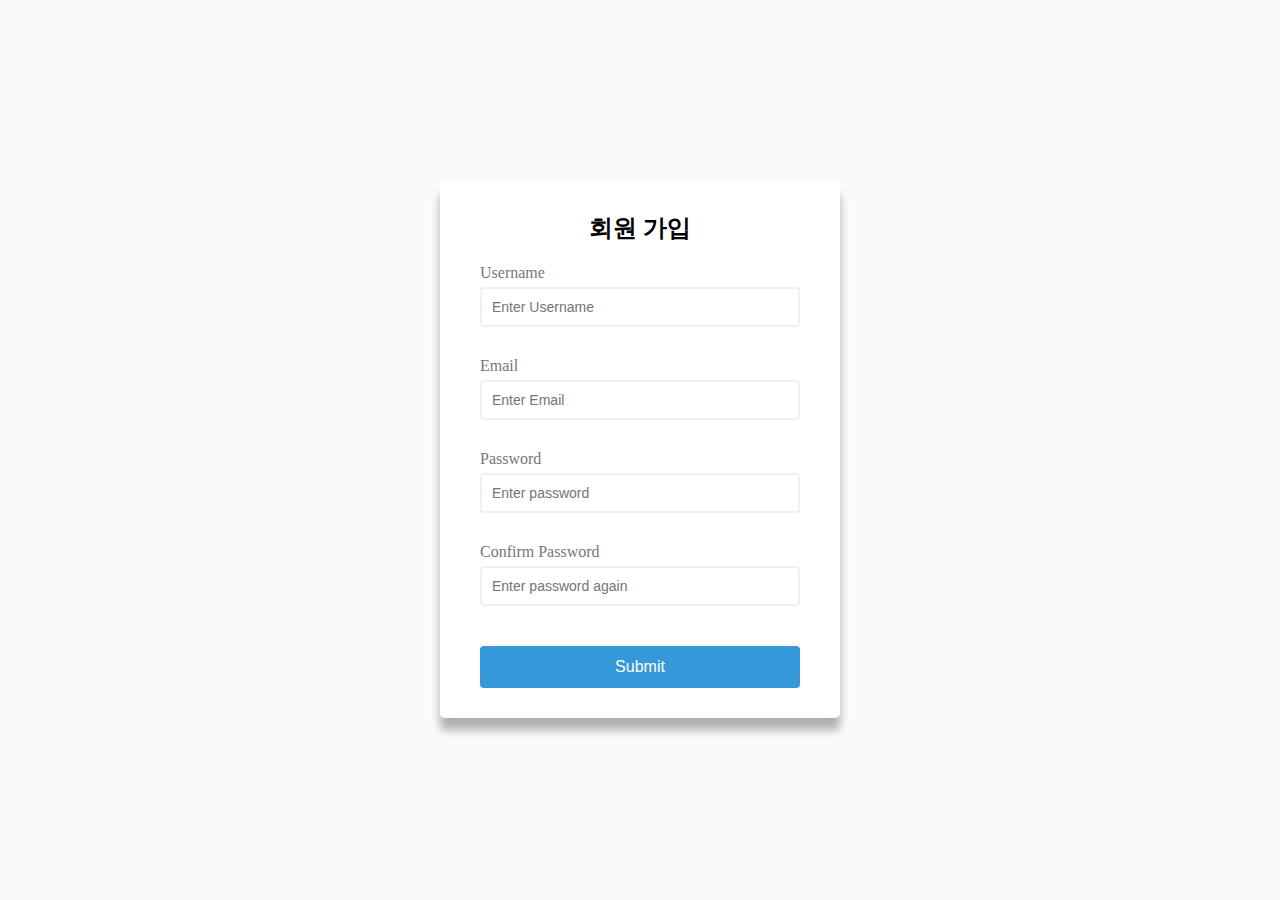
<file: Form-Validator/index.html>
<!DOCTYPE html>
<html lang="en">

<head>
    <meta charset="UTF-8">
    <meta http-equiv="X-UA-Compatible" content="IE=edge">
    <meta name="viewport" content="width=device-width, initial-scale=1.0">
    <link rel="stylesheet" href="style.css">
    <title>Form Validator</title>
</head>

<body>
    <div class="container">
        <form action="" id="form" class="form">
            <h2>회원 가입</h2>
            <div class="form-control">
                <label for="username">Username</label>
                <input type="text" id="username" placeholder="Enter Username">
                <small>Error message</small>
            </div>
            <div class="form-control">
                <label for="Email">Email</label>
                <input type="text" id="email" placeholder="Enter Email">
                <small>Error message</small>
            </div>
            <div class="form-control">
                <label for="password">Password</label>
                <input type="password" id="password" placeholder="Enter password">
                <small>Error message</small>
            </div>
            <div class="form-control">
                <label for="password2">Confirm Password</label>
                <input type="password" id="password2" placeholder="Enter password again">
                <small>Error message</small>
            </div>
            <button>Submit</button>
        </form>
    </div>
    <script src="script.js"></script>
</body>

</html>
</file>
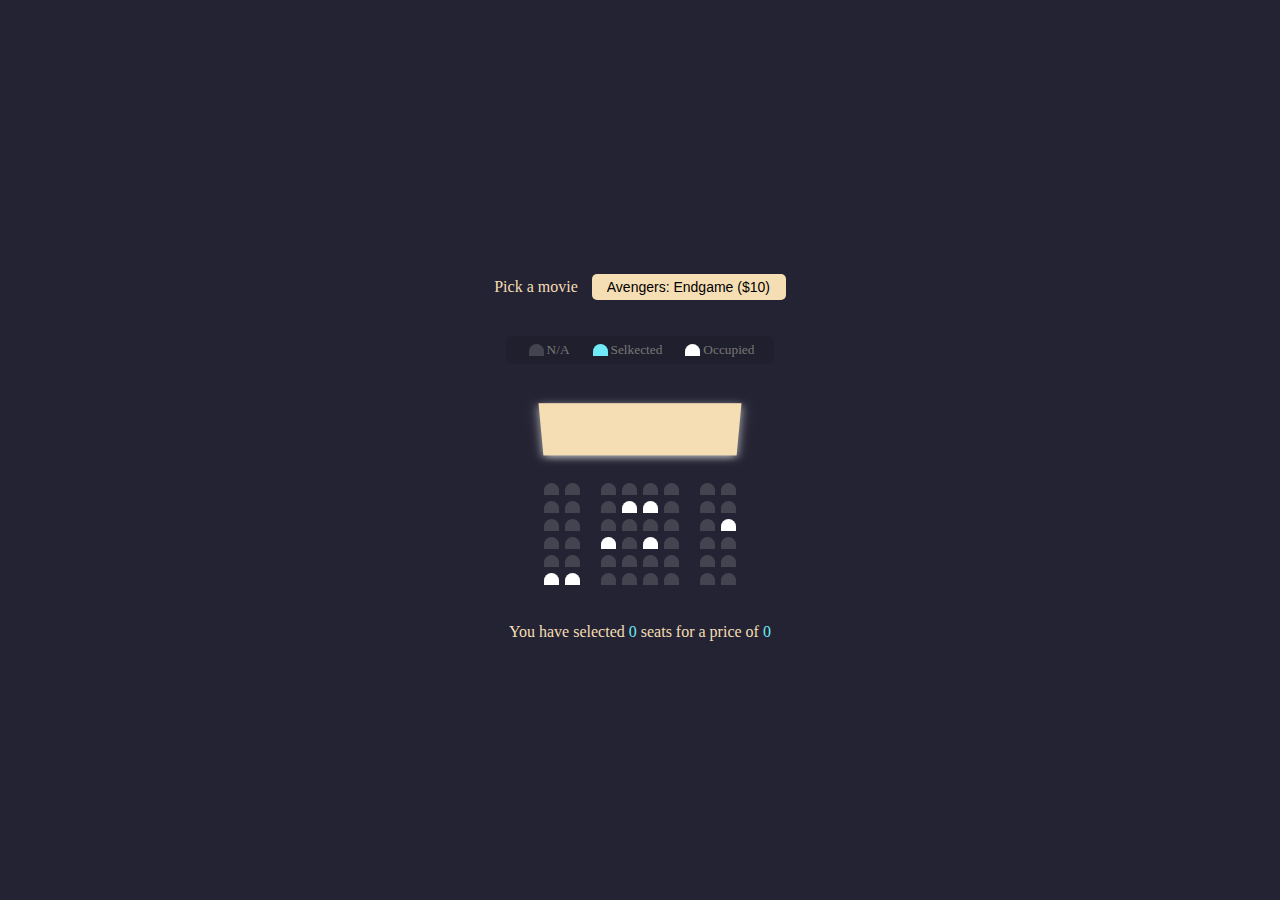
<file: MovieSeatBooking/index.html>
<!DOCTYPE html>
<html lang="en">
<head>
    <meta charset="UTF-8">
    <meta http-equiv="X-UA-Compatible" content="IE=edge">
    <meta name="viewport" content="width=device-width, initial-scale=1.0">
    <link rel="stylesheet" href="styles.css">
    <title>Movie Sest Booking</title>
</head>
<body>
    <div class="movie-container">
        <label for="">Pick a movie</label>
        <select id="movie">
            <option value="10">Avengers: Endgame  ($10)</option>
            <option value="12">Joker  ($ 12)</option>
            <option value="8">Hello  ($8)</option>
            <option value="9">Toy Story ($9)</option>
        </select>
    </div>
    <ul class="showcase">
        <li>
            <div class="seat"></div>
             <small>N/A</small>
        </li>   
        <li>
            <div class="seat selected"></div>
             <small>Selkected</small>
        </li>
        <li>
            <div class="seat occupied"></div>
             <small>Occupied</small>
        </li>
    </ul>
    <div class="container">
        <div class="screen"></div>
        <div class="row">
            <div class="seat"></div>
            <div class="seat"></div>
            <div class="seat"></div>
            <div class="seat"></div>
            <div class="seat"></div>
            <div class="seat"></div>
            <div class="seat"></div>
            <div class="seat"></div>
        </div>
        <div class="row">
            <div class="seat"></div>
            <div class="seat"></div>
            <div class="seat"></div>
            <div class="seat occupied"></div>
            <div class="seat occupied"></div>
            <div class="seat"></div>
            <div class="seat"></div>
            <div class="seat"></div>
        </div>
        <div class="row">
            <div class="seat"></div>
            <div class="seat"></div>
            <div class="seat"></div>
            <div class="seat"></div>
            <div class="seat"></div>
            <div class="seat"></div>
            <div class="seat"></div>
            <div class="seat occupied"></div>
        </div>
        <div class="row">
            <div class="seat"></div>
            <div class="seat"></div>
            <div class="seat occupied"></div>
            <div class="seat"></div>
            <div class="seat occupied"></div>
            <div class="seat"></div>
            <div class="seat"></div>
            <div class="seat"></div>
        </div>
        <div class="row">
            <div class="seat"></div>
            <div class="seat"></div>
            <div class="seat"></div>
            <div class="seat"></div>
            <div class="seat"></div>
            <div class="seat"></div>
            <div class="seat"></div>
            <div class="seat"></div>
        </div>
        <div class="row">
            <div class="seat occupied"></div>
            <div class="seat occupied"></div>
            <div class="seat"></div>
            <div class="seat"></div>
            <div class="seat"></div>
            <div class="seat"></div>
            <div class="seat"></div>
            <div class="seat"></div>
        </div>
    </div>
    <p class="text">You have selected 
        <span id="count">0</span> 
        seats for a price of
         <span id="total">0</span>
     </p>
</body>
</html>
</file>
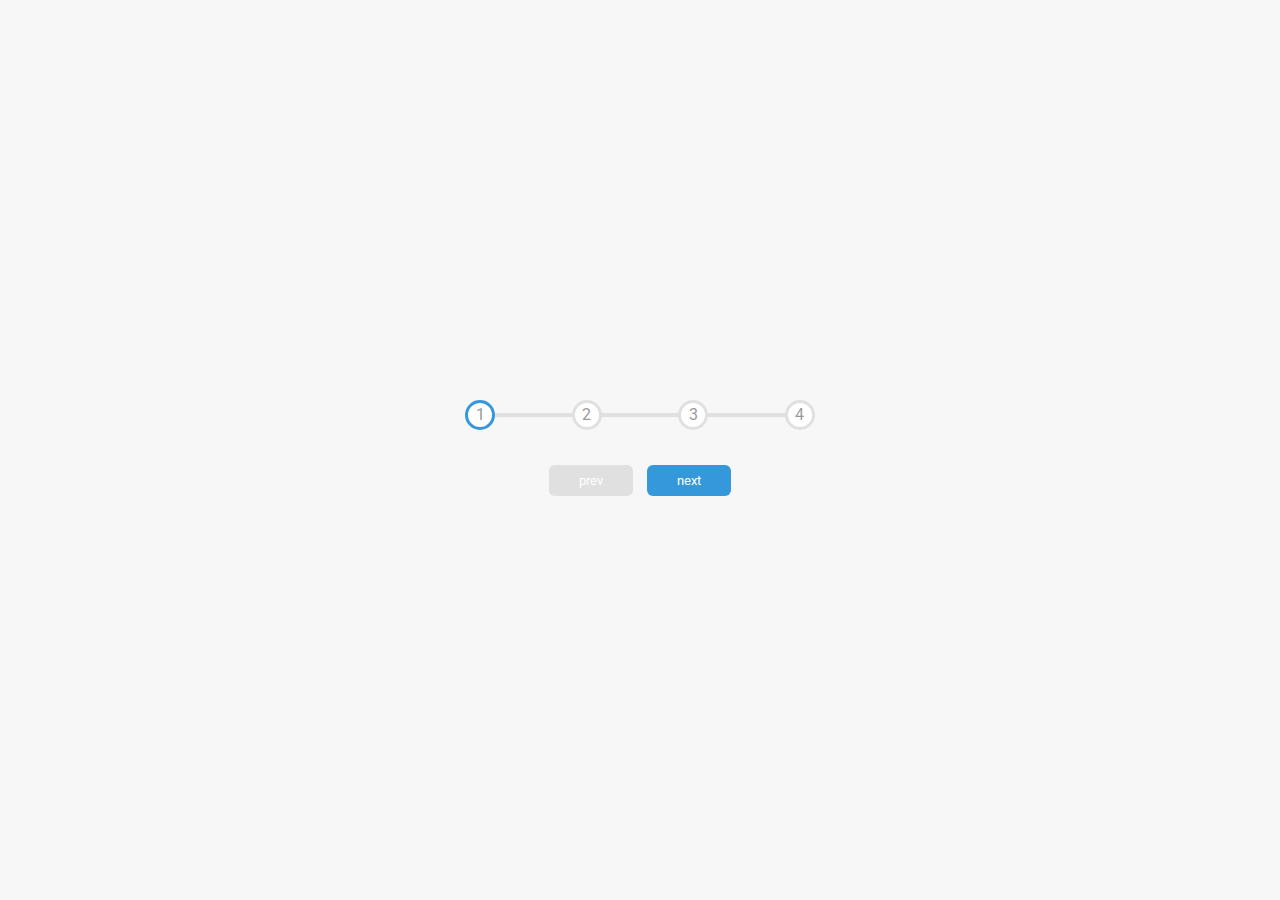
<file: ProgressSteps/index.html>
<!DOCTYPE html>
<html lang="en">
<head>
    <meta charset="UTF-8">
    <meta http-equiv="X-UA-Compatible" content="IE=edge">
    <meta name="viewport" content="width=device-width, initial-scale=1.0">
    <link rel="stylesheet" href="styles.css">
    <title>Progress Steps</title>
</head>
<body>
    <div class="container">
        <div class="progress-container">
            <div class="progress" id="progress"></div>
            <div class="circle active">1</div>
            <div class="circle">2</div>
            <div class="circle">3</div>
            <div class="circle">4</div>
        </div>

        <button class="btn" id="prev" disabled>prev</button>
        <button class="btn" id="next" >next</button>
    </div>
    <script src="./script.js"></script>
</body>
</html>
</file>
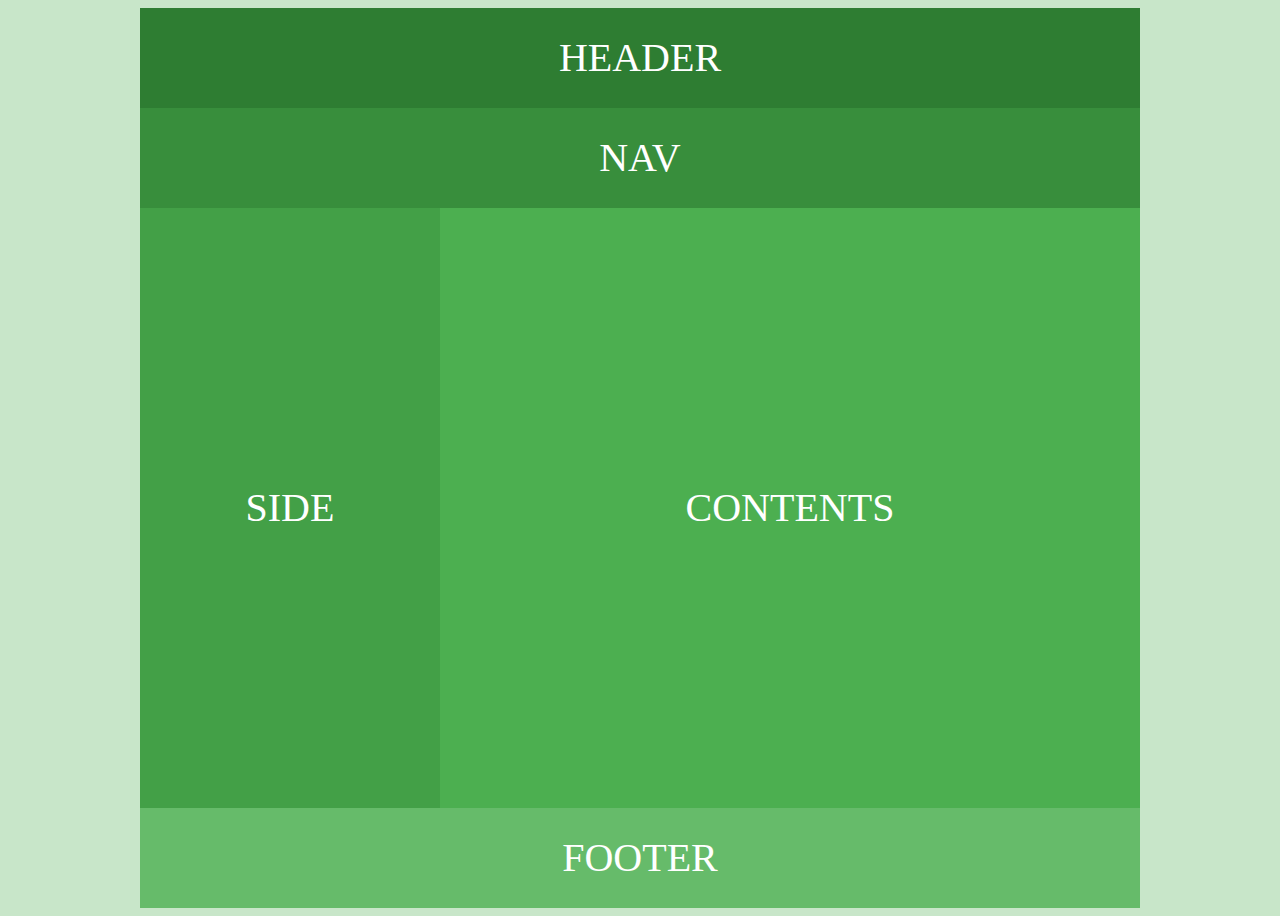
<file: Layout/layout01.html>
<!DOCTYPE html>
<html lang="ko">
<head>
    <meta charset="UTF-8">
    <title>layout01</title>
    <style>
        body {background: #c8e6c9;}
        #wrap {width: 1000px; height: 900px; margin: 0 auto; font-size: 40px; color: #fff; text-align: center; text-transform: uppercase; }
        #header {width: 1000px; height: 100px; line-height: 100px; background: #2e7d32;}
        #nav {width: 1000px; height: 100px; line-height: 100px; background: #388e3c;}
        #side {float: left; width: 300px; height: 600px; line-height: 600px; background: #43a047;}
        #contents {float: left; width: 700px; height: 600px; line-height: 600px; background: #4caf50;}
        #footer {float: left; width: 1000px; height: 100px; line-height: 100px; background: #66bb6a;}
    </style>
</head>
<body>
    <div id="wrap">
        <div id="header">header</div>
        <div id="nav">nav</div>
        <div id="side">side</div>
        <div id="contents">contents</div>
        <div id="footer">footer</div>
    </div>
</body>
</html>
</file>
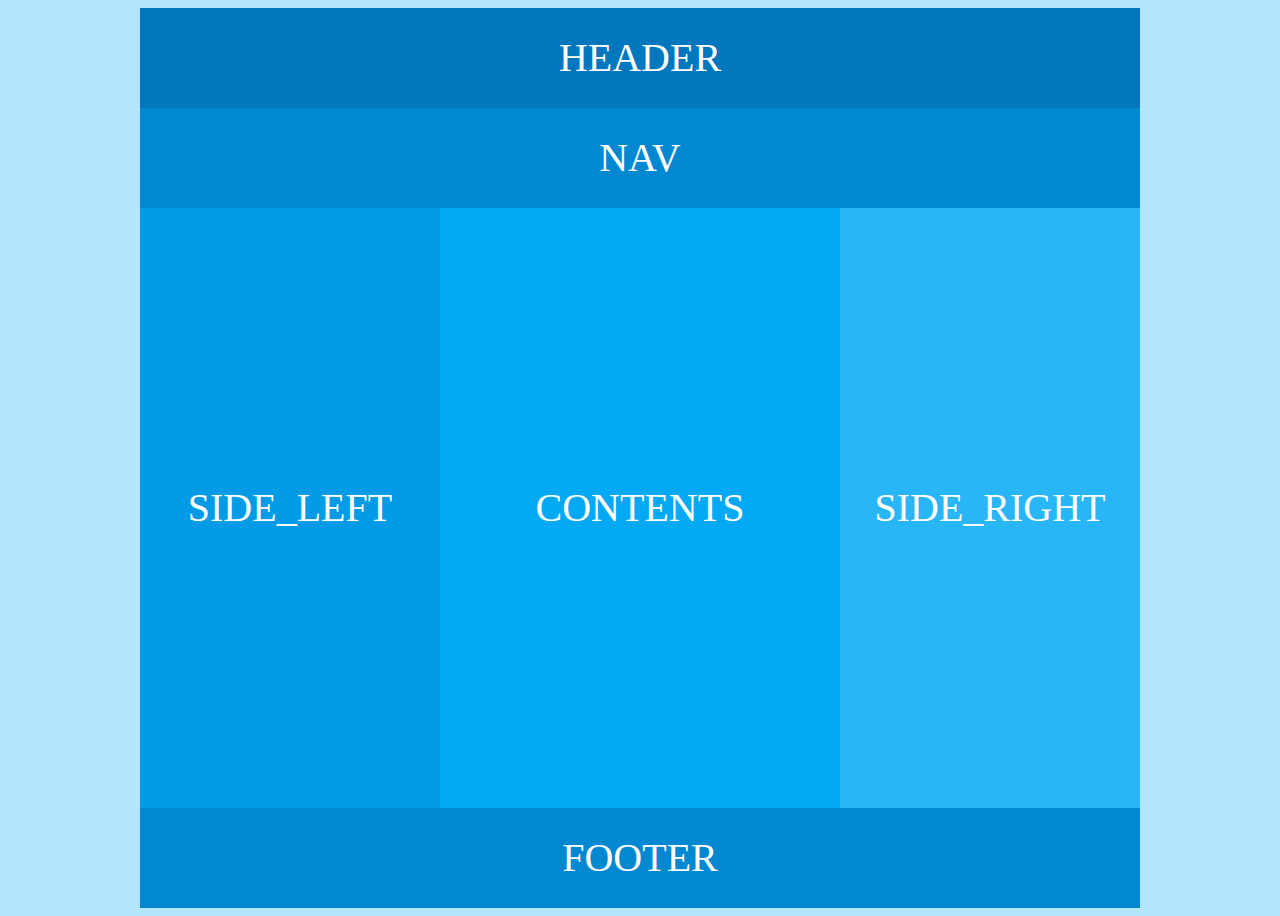
<file: Layout/layout02.html>
<!DOCTYPE html>
<html lang="ko">
<head>
    <meta charset="UTF-8">
    <title>layout02</title>
    <style>
        body {background: #b3e5fc;}
        #wrap {width: 1000px; height: 900px; margin: 0 auto; font-size: 40px; color: #fff; text-align: center; text-transform: uppercase;}
        #header {width: 1000px; height: 100px; line-height: 100px; background-color: #0277bd;}
        #nav {width: 1000px; height: 100px; line-height: 100px; background-color: #0288d1;}
        #side_left {float: left; width: 300px; height: 600px; line-height: 600px; background-color: #039be5;}
        #contents {float: left; width: 400px; height: 600px; line-height: 600px; background-color: #03a9f4;}
        #side_right {float: left; width: 300px; height: 600px; line-height: 600px; background-color: #29b6f6;}
        #footer {clear: both; width: 1000px; height: 100px; line-height: 100px; background-color: #0288d1;}
    </style>
</head>
<body>
    <div id="wrap">
        <div id="header">header</div>
        <div id="nav">nav</div>
        <div id="side_left">side_left</div>
        <div id="contents">contents</div>
        <div id="side_right">side_right</div>
        <div id="footer">footer</div>
    </div>
</body>
</html>
</file>
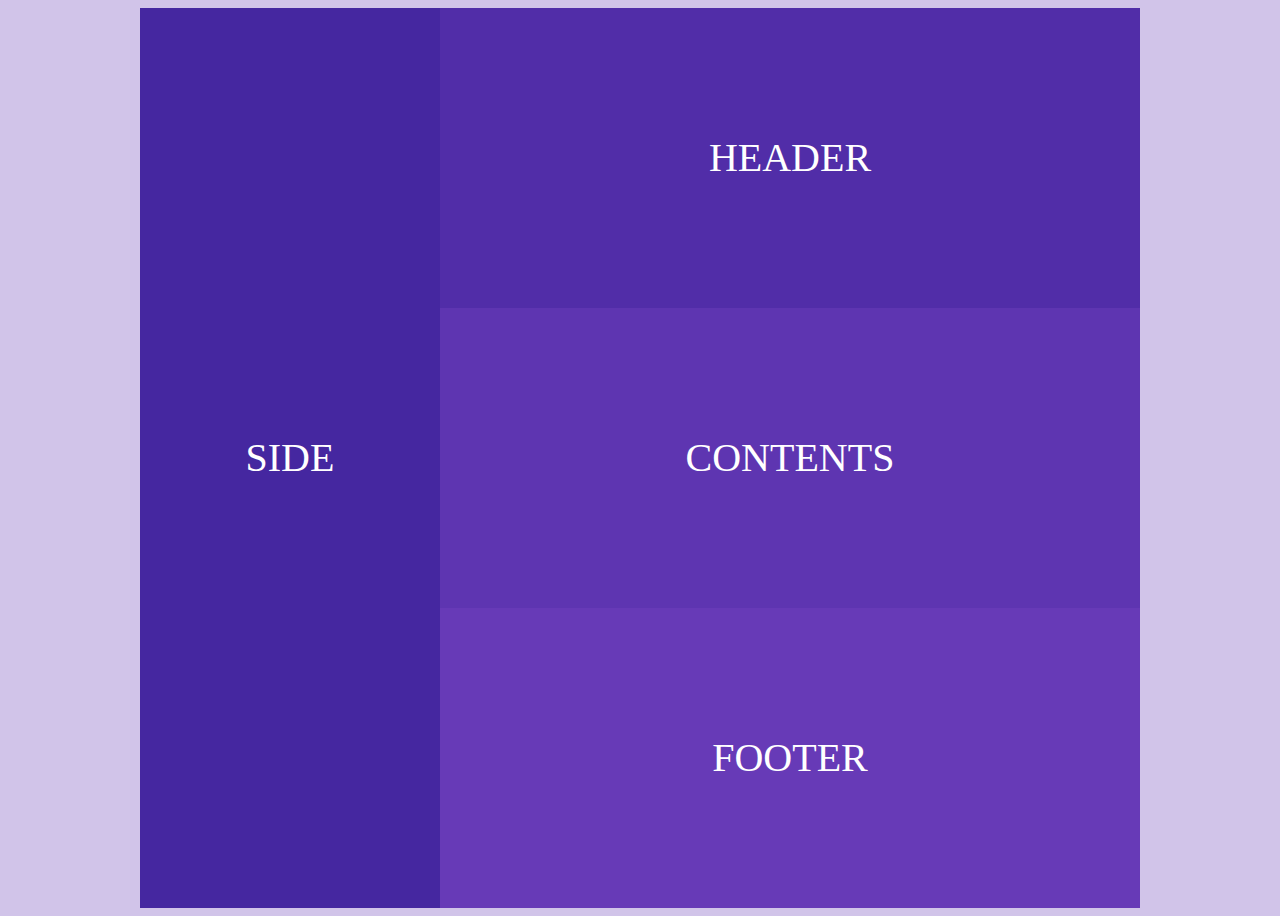
<file: Layout/layout03.html>
<!DOCTYPE html>
<html lang="ko">
<head>
    <meta charset="UTF-8">
    <title>layout03</title>
    <style>
        body {background: #d1c4e9;}
        #wrap {width: 1000px; height: 900px; margin: 0 auto; font-size: 40px; color: #fff; text-align: center; text-transform: uppercase;}
        .side {float: left; width: 300px; height: 900px; line-height: 900px; background-color: #4527a0;}
        .header {float: left; width: 700px; height: 300px; line-height: 300px; background-color: #512da8;}
        .contents {float: left; width: 700px; height: 300px; line-height: 300px; background-color: #5e35b1;}
        .footer {float: left; width: 700px; height: 300px; line-height: 300px; background-color: #673ab7}
    </style>
</head>
<body>
    <div id="wrap">
        <div class="side">side</div>
        <div class="header">header</div>
        <div class="contents">contents</div>
        <div class="footer">footer</div>
    </div>
</body>
</html>
</file>
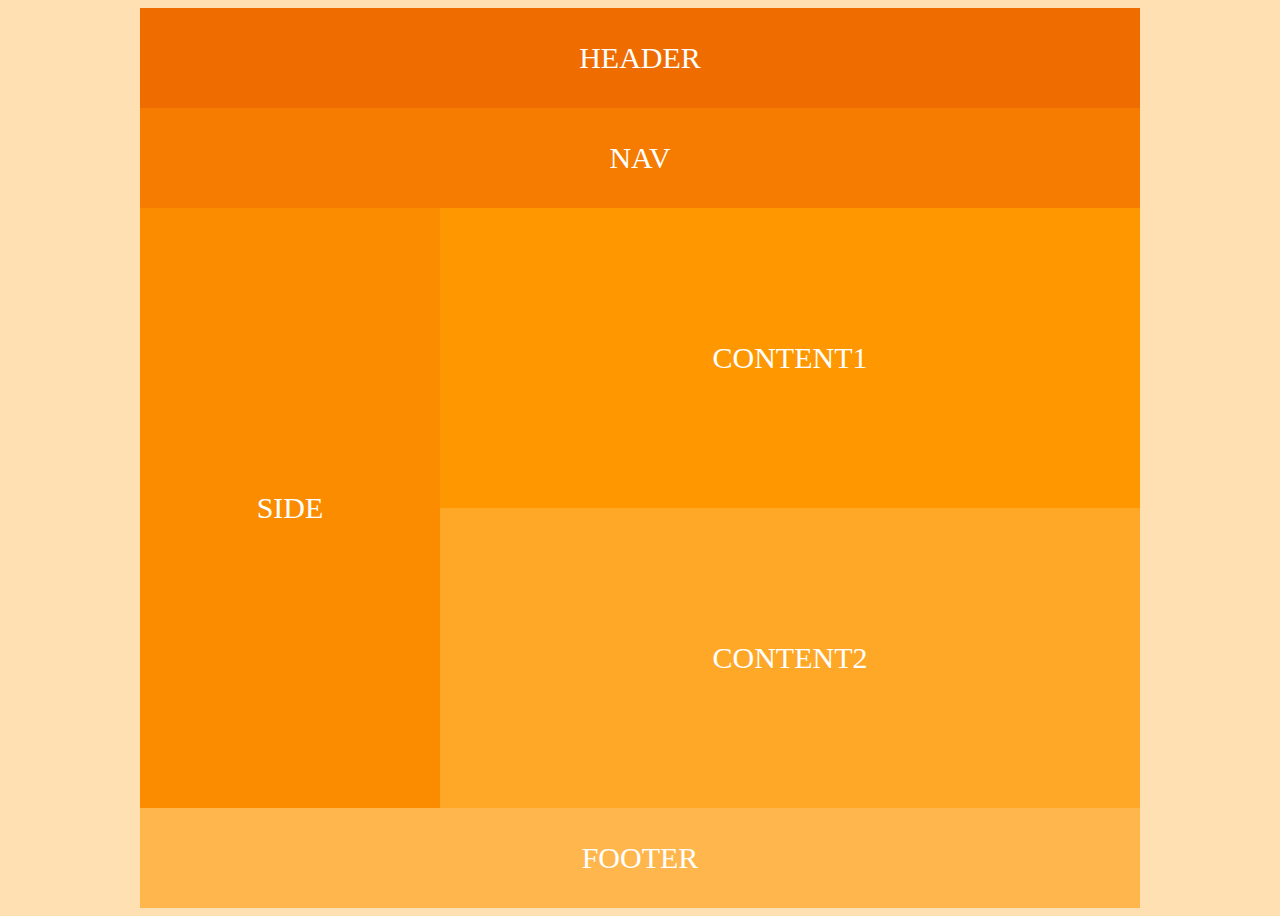
<file: Layout/layout04.html>
<!DOCTYPE html>
<html lang="ko">
<head>
    <meta charset="UTF-8">
    <title>Layout04</title>
    <style>
        body {background-color: #ffe0b2;}
        #wrap {width: 1000px; height: 900px; margin: 0 auto; font-size: 30px; color:#fff; text-align: center; text-transform: uppercase;}
        .header {width: 1000px; height: 100px; line-height: 100px; background: #ef6c00;}
        .nav {width: 1000px; height: 100px; line-height: 100px; background: #f57c00;}
        .side {float: left; width: 300px; height: 600px; line-height: 600px; background: #fb8c00;}
        .content1 {float: left; width: 700px; height: 300px; line-height: 300px; background: #ff9800;}
        .content2 {float: left; width: 700px; height: 300px; line-height: 300px; background: #ffa726;}
        .footer {clear: both; width: 1000px; height: 100px; line-height: 100px; background: #ffb74d;}
    </style>
</head>
<body>
    <div id="wrap">
        <div class="header">header</div>
        <div class="nav">nav</div>
        <div class="side">side</div>
        <div class="content1">content1</div>
        <div class="content2">content2</div>
        <div class="footer">footer</div>
    </div>
</body>
</html>
</file>
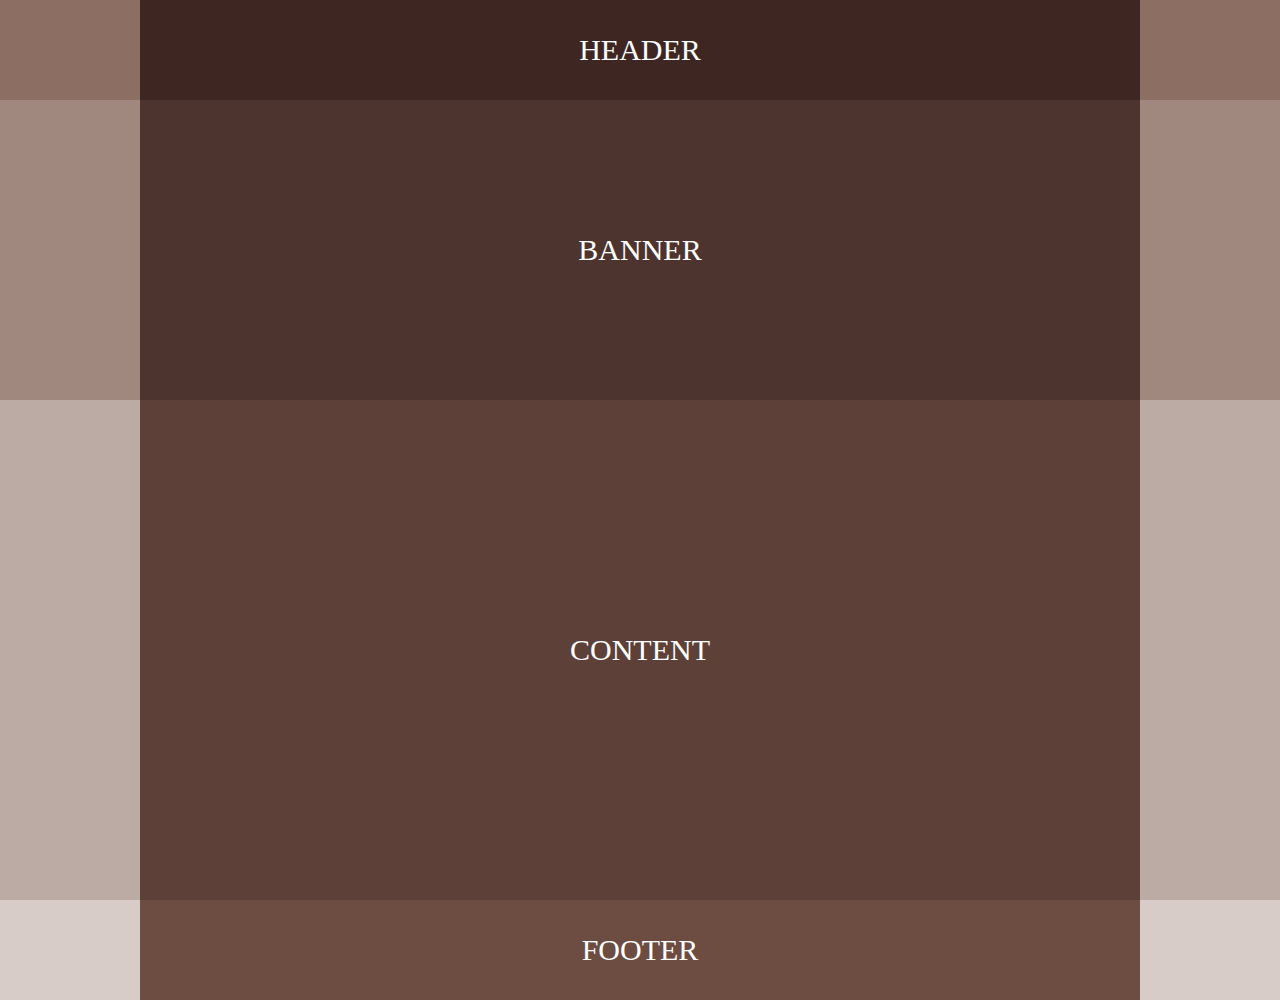
<file: Layout/layout05.html>
<!DOCTYPE html>
<html lang="ko">
<head>
    <meta charset="UTF-8">
    <title>layout05</title>
    <style>
        * {margin: 0; padding: 0;}
        #wrap {width: 100%; color: #fff; font-size: 30px; text-align: center; text-transform: uppercase;}
        #header-wrap {width: 100%; background-color: #8d6e63; }
        #banner-wrap {width: 100%; background-color: #a1887f;}
        #content-wrap {width: 100%; background-color: #bcaaa4;}
        #footer-wrap {width: 100%; background-color: #d7ccc8;}

        .header-container {width: 1000px; margin: 0 auto; height: 100px; line-height: 100px; background-color: #3e2723;}
        .banner-container {width: 1000px; margin: 0 auto; height: 300px; line-height: 300px; background-color: #4e342e;}
        .content-container {width: 1000px; margin: 0 auto; height: 500px; line-height: 500px; background-color: #5d4037;}
        .footer-container {width: 1000px; margin: 0 auto; height: 100px; line-height: 100px; background-color: #6d4c41;}
    </style>
</head>
<body>
    <div id="wrap">
        <div id="header-wrap">
            <div class="header-container">header</div>
        </div>
        <div id="banner-wrap">
            <div class="banner-container">banner</div>
        </div>
        <div id="content-wrap">
            <div class="content-container">content</div>
        </div>
        <div id="footer-wrap">
            <div class="footer-container">footer</div>
        </div>
    </div>
</body>
</html>
</file>
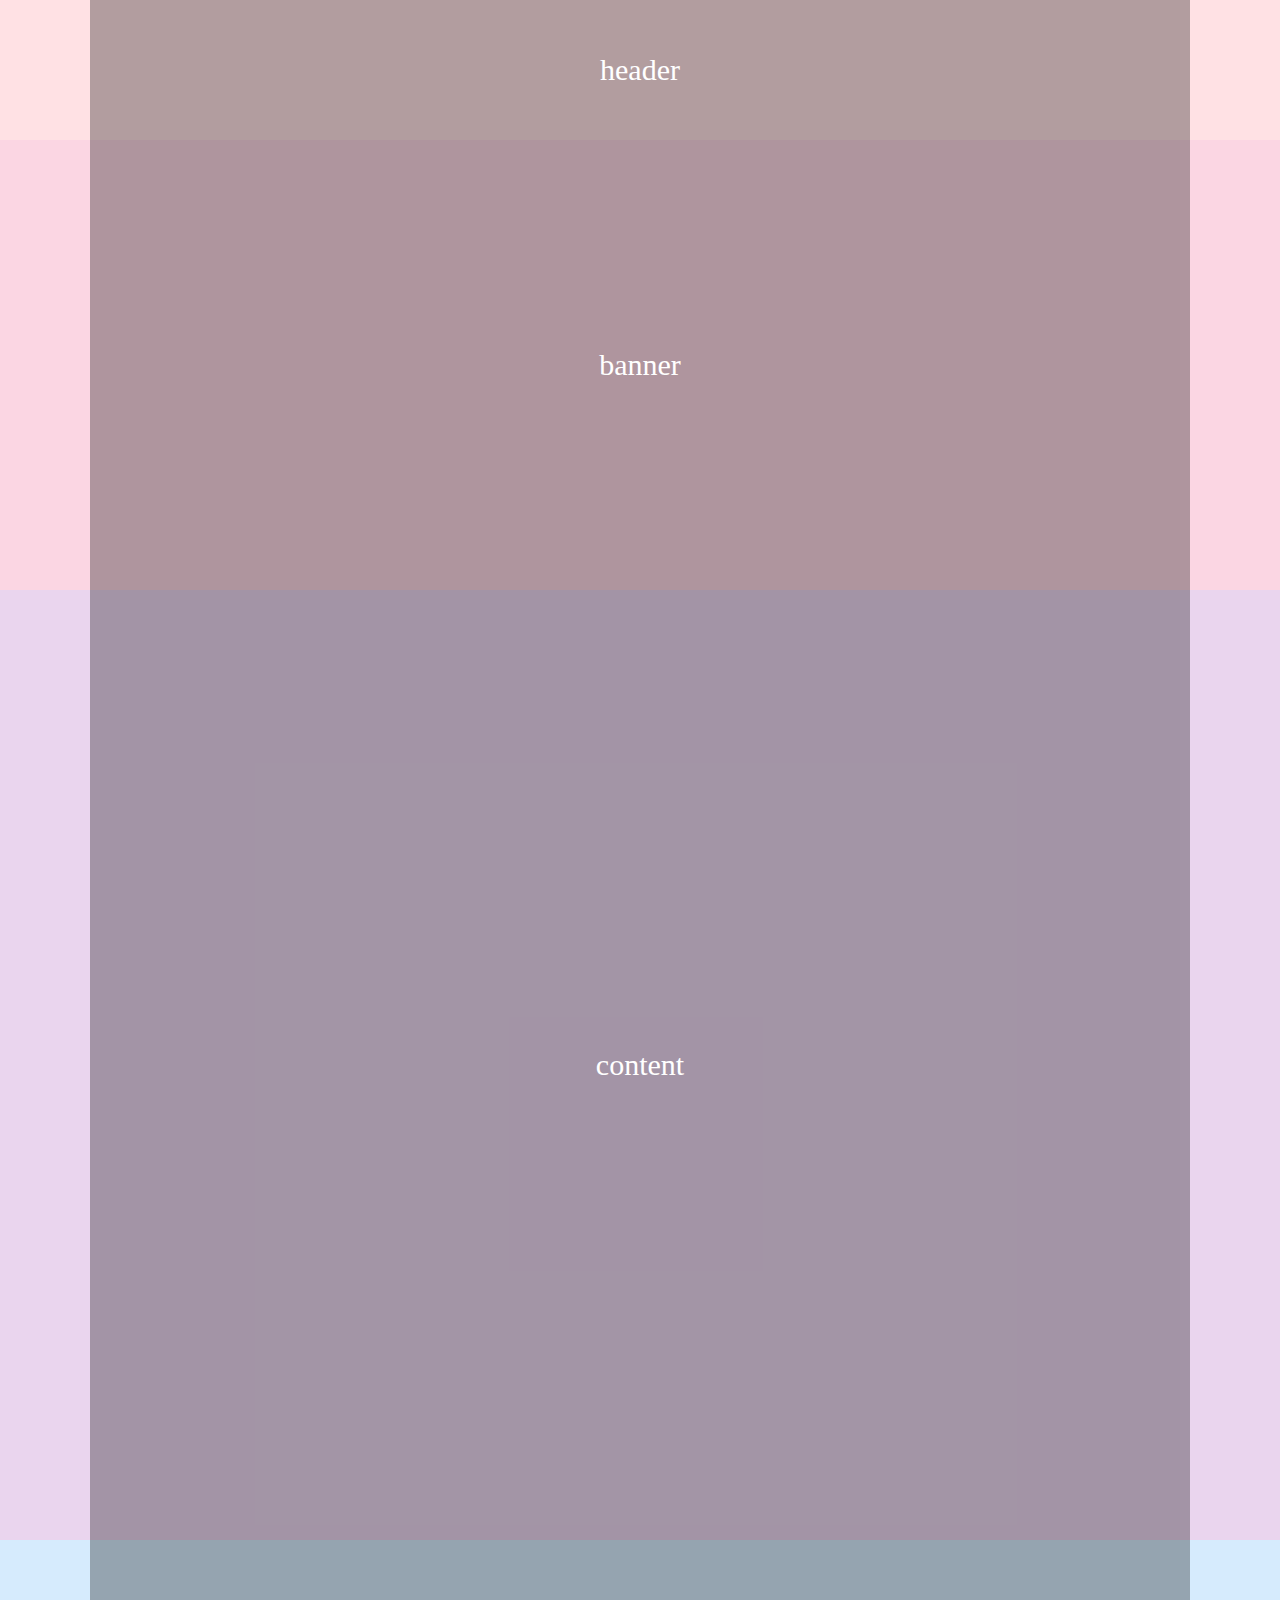
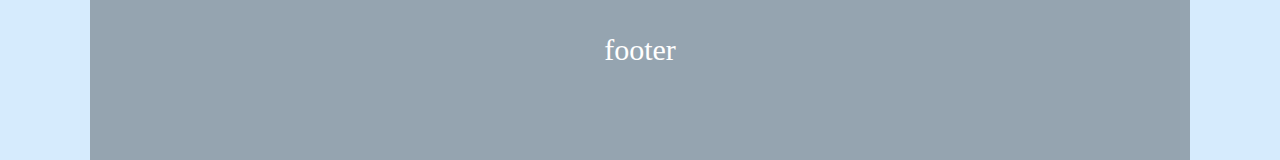
<file: Layout/layout06.html>
<!DOCTYPE html>
<html lang="ko">
<head>
    <meta charset="UTF-8">
    <title>layout06</title>
    <style>
        * {margin: 0; padding: 0;}
        #wrap {text-align: center; font-size: 30px; color: #fff;}
        #header {height: 140px; line-height: 140px; background: #ffe1e4;}
        #banner {height: 450px; line-height: 450px; background: #fbd6e3;}
        #content {height: 950px; line-height: 950px; background: #ead5ee;}
        #footer {height: 220px; line-height: 220px; background: #d6ebfd;}
        .contaniner {width: 1100px; margin: 0 auto; height: inherit; background: rgba(0,0,0,0.3);}
    </style>
</head>
<body>
    <div id="wrap">
        <div id="header">
            <div class="contaniner">header</div>
        </div>
        <div id="banner">
            <div class="contaniner">banner</div>
        </div>
        <div id="content">
            <div class="contaniner">content</div>
        </div>
        <div id="footer">
            <div class="contaniner">footer</div>
        </div>
    </div>
</body>
</html>
</file>
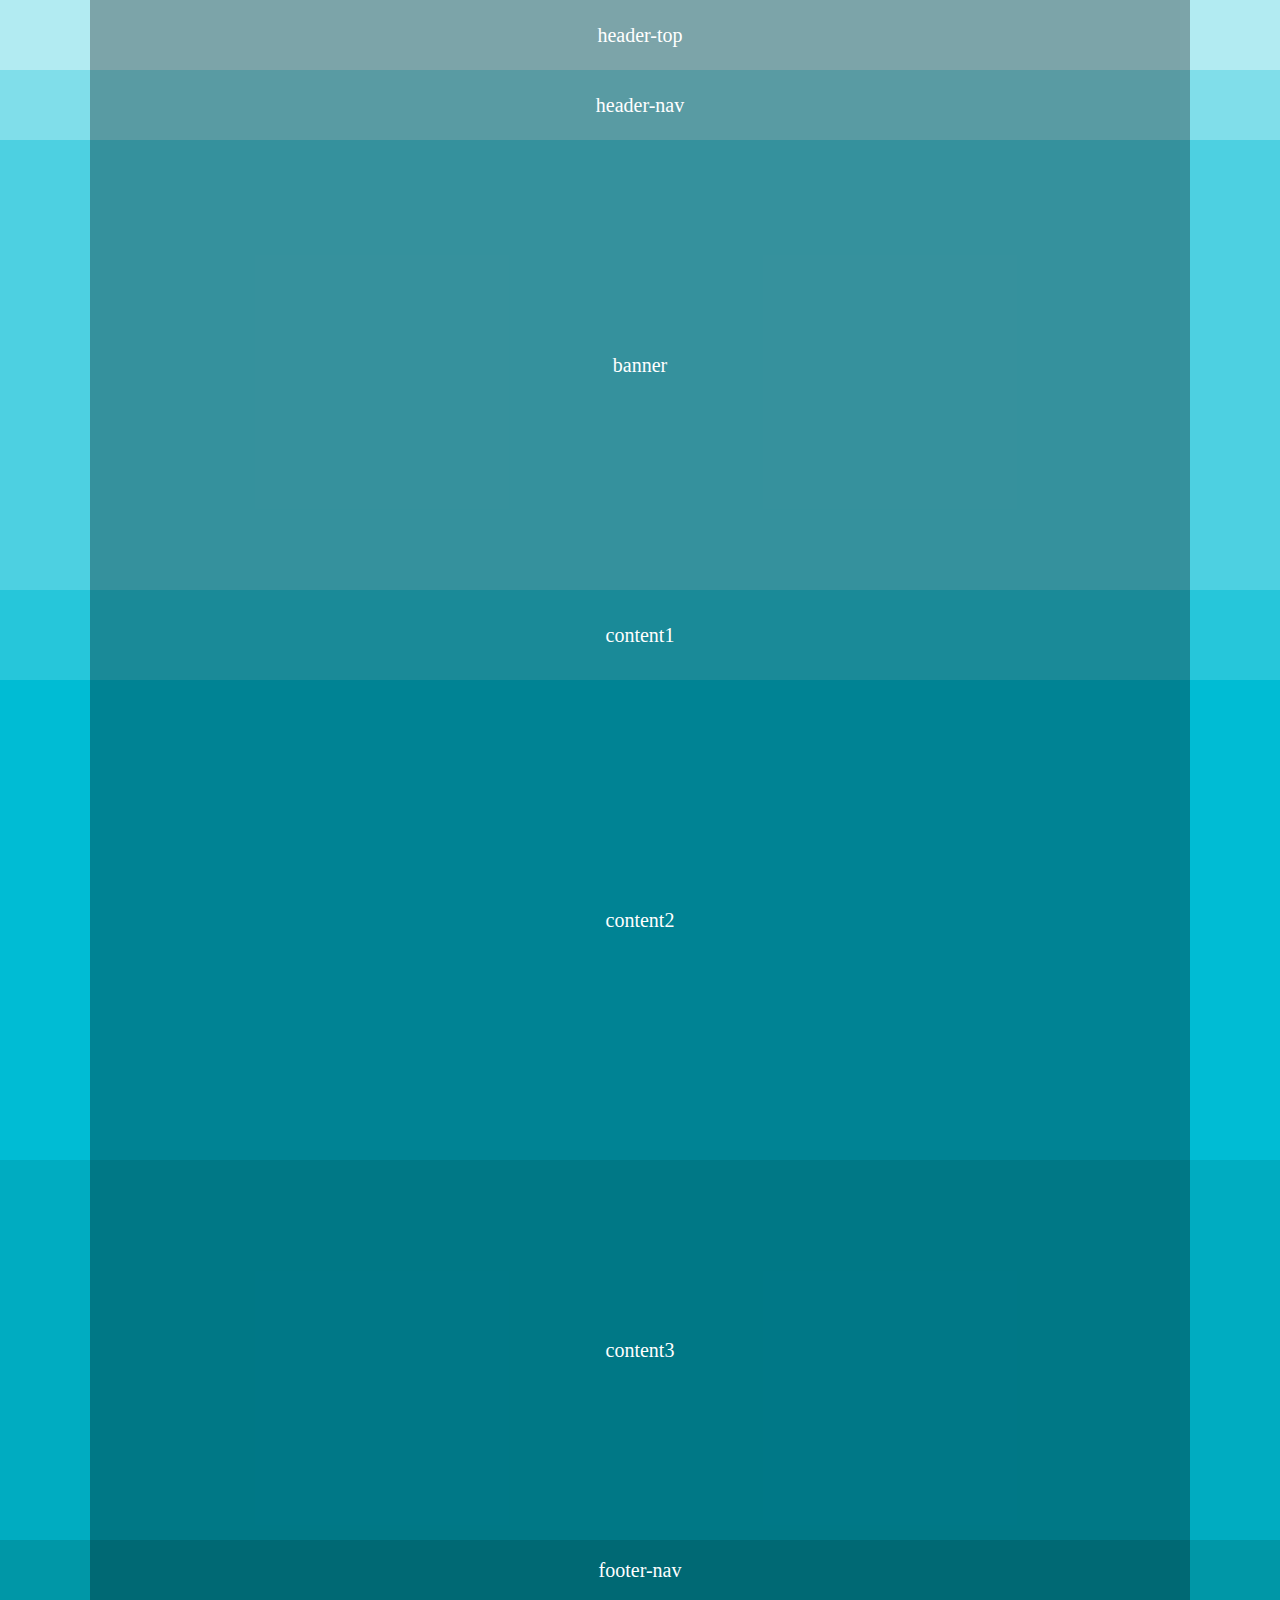
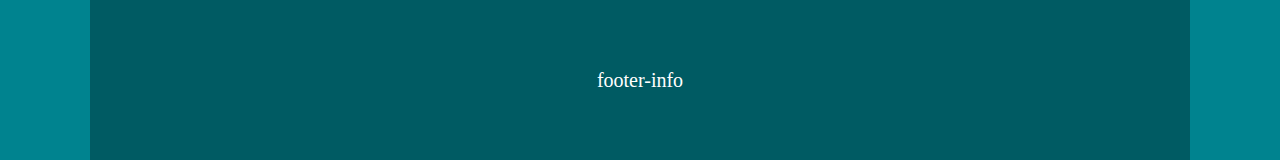
<file: Layout/layout07.html>
<!DOCTYPE html>
<html lang="ko">
<head>
    <meta charset="UTF-8">
    <title>layout07</title>
    <style>
        /* 리셋 */
        * {margin: 0; padding: 0;}

        /* 전체 레이아웃 */
        #wrap {font-size: 20px; color: #fff; text-align: center;}
        #header {height: 140px;}
        #banner {height: 450px; line-height: 450px; background: #4dd0e1;}
        #contents {height: 950px;}
        #footer {height: 220px;}

        /* 레이아웃 */
        #header-top {height: 70px; line-height: 70px; background: #b2ebf2;}
        #header-nav {height: 70px; line-height: 70px; background: #80deea;}
        #content1 {height: 90px; line-height: 90px; background-color: #26c6da;}
        #content2 {height: 480px; line-height: 480px; background-color: #00bcd4}
        #content3 {height: 380px; line-height: 380px; background-color: #00acc1;}
        #footer-nav {height: 60px; line-height: 60px; background-color: #0097a7;}
        #footer-info {height: 160px; line-height: 160px; background-color: #00838f;}

        /* 컨테이너 */
        .container {width: 1100px; margin: 0 auto; height: inherit; background: rgba(0,0,0,0.3);}
    </style>
</head>
<body>
    <div id="wrap">
        <div id="header">
            <div id="header-top">
                <div class="container">header-top</div>
            </div>
            <div id="header-nav">
                <div class="container">header-nav</div>
            </div>
        </div>
        <!-- //header -->
        <div id="banner">
            <div class="container">banner</div>
        </div>
        <!-- banner -->
        <div id="contents">
            <div id="content1">
                <div class="container">content1</div>
            </div>
            <div id="content2">
                <div class="container">content2</div>
            </div>
            <div id="content3">
                <div class="container">content3</div>
            </div>
        </div>
        <!-- //contents -->
        <div id="footer">
            <div id="footer-nav">
                <div class="container">footer-nav</div>
            </div>
            <div id="footer-info">
                <div class="container">footer-info</div>
            </div>
        </div>
        <!-- //footer -->
    </div>
    <!-- //wrap -->
</body>
</html>
</file>
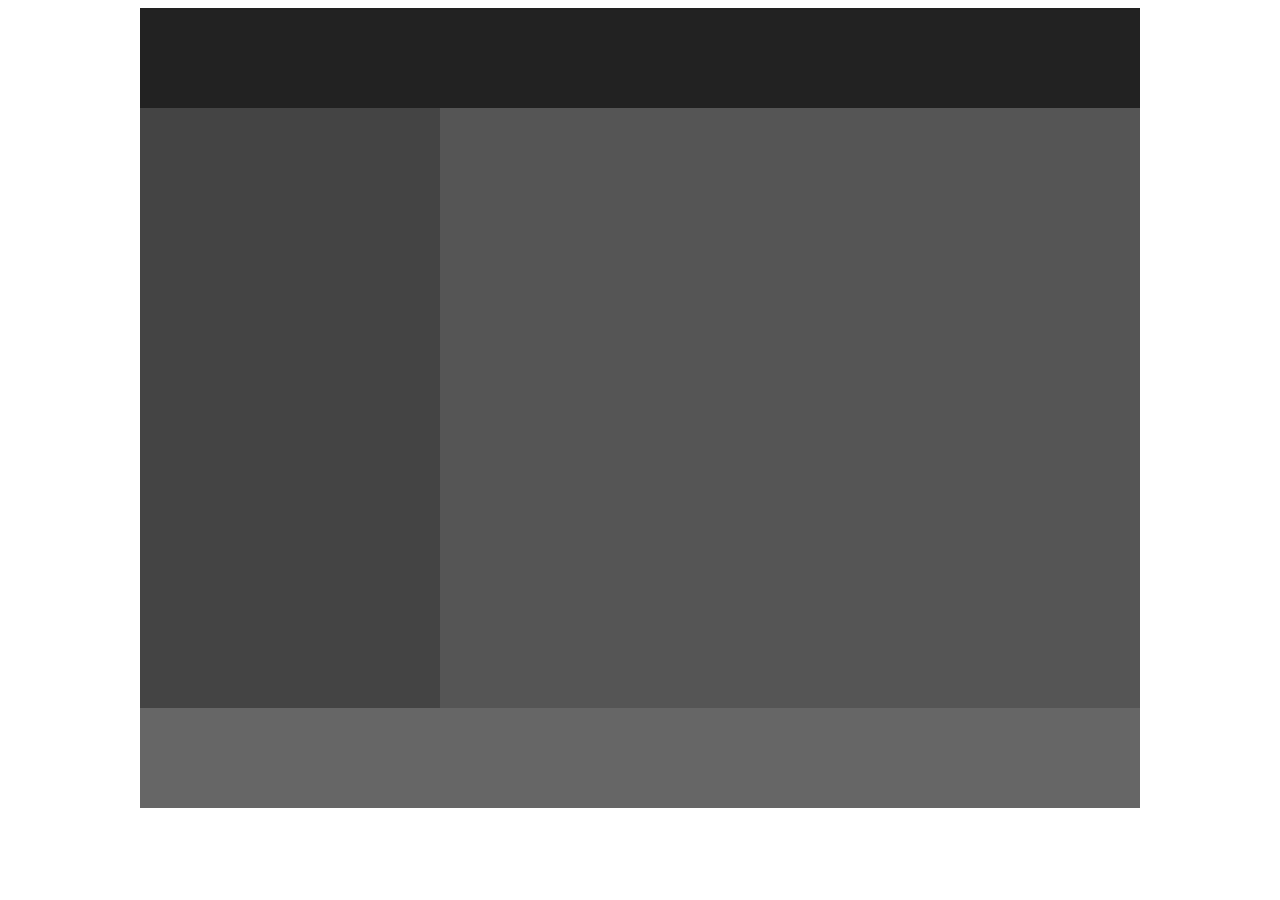
<file: responsive/layout01.html>
<!DOCTYPE html>
<html lang="en">
<head>
    <meta charset="UTF-8">
    <meta http-equiv="X-UA-Compatible" content="IE=edge">
    <meta name="viewport" content="width=device-width, initial-scale=1.0">
    <title>layout01</title>

    <style>
        body {
            box-sizing: border-box;
        }
        #wrap {width: 1000px; margin:0 auto;}
        .header {width: 1000px; height: 100px;background: #222;}
        .nav {width: 1000px; height: 100px;background: #333;}
        .side {float:left; width: 300px; height: 600px;background: #444;}
        .content {float:left; width: 700px; height: 600px;background: #555;}
        .footer {clear:both; width: 1000px; height: 100px;background: #666;}
    </style>
</head>
<body>
    <div id="wrap">
        <header class="header"></header>
        <nave class="nav"></nave>
        <aside class="side"></aside>
        <section class="content"></section>
        <footer class="footer"></footer>
    </div>
</body>
</html>
</file>
<file: Form-Validator/style.css>
:root {
    --success-color:yellowgreen;
    --error-color:red;
}
* {
    box-sizing: border-box;
}

body {
    background-color: #f9fafb;
    display: flex;
    align-items: center;
    justify-content: center;
    min-height: 100vh;
    margin:0;
}

.container {
    background-color: #fff;
    border-radius:5px;
    box-shadow: 0 12px 10px rgb(0, 0,0, 0.3);
    width:400px;
}

h2 {
    text-align: center;
    margin: 0 0 20px;
}
.form {
    padding: 30px 40px;
}

.form-control {
    margin-bottom: 10px;
    padding-bottom: 20px;
    position: relative;
}

.form-control label {
    color: #777;
    display: block;
    margin-bottom:5px;
}
.form-control input {
    border: 2px solid #f0f0f0;
    border-radius:  4px;
    display:block;
    width:100%;
    padding: 10px;
    font-size:  14px;
}
.form-control input:focus {
    outline: 0;
    border-color:#777;
}

.form-control.success input {
    border-color:var(--success-color);
}

.form-control.error input {
    border-color:var(--error-color);
}

.form-control  small {
    color:var(--error-color);
    position: absolute;
    bottom:0;
    left:0;
    visibility: hidden;
}

.form-control.error small {
    visibility: visible;
}

.form button {
    cursor: pointer;
    background-color: #3498db;
    border: 2px solid #3498db;
    border-radius:  4px;
    color: #fff;
    display: block;
    font-size: 16px;
    padding: 10px;
    margin-top:20px;
    width:100%;
}
</file>
<file: MovieSeatBooking/styles.css>
* {
  box-sizing: border-box;
}

body {
  background-color: #242333;
  display: flex;
  flex-direction: column;
  color: wheat;
  justify-content: center;
  align-items: center;
  height: 100vh;
  margin: 0;
}

.movie-container {
  margin: 20px 0;
}

.movie-container select {
  background-color: wheat;
  border: 0;
  border-radius: 5px;
  font-size: 14px;
  margin-left: 10px;
  padding: 5px 15px 5px 15px;
  appearance: none;
}

.seat {
  background-color: #444451;
  height: 12px;
  width: 15px;
  margin: 3px;
  border-top-left-radius: 10px;
  border-top-right-radius: 10px;
}

.container {
  perspective: 1000px;
  margin-bottom: 30px;
}
.seat.occupied {
  background-color: #fff;
}
.seat.selected {
  background-color: #6feaf6;
}
.seat:nth-of-type(3) {
  margin-left: 18px;
}
.seat:nth-last-of-type(3) {
  margin-right: 18px;
}

.seat:not(.occupied):hover {
  cursor: pointer;
  transform: scale(1.5);
}
.showcase .seat:not(.occupied):hover {
  cursor: default;
  transform: scale(1);
}

.showcase {
  background: rgba(0, 0, 0, 0.1);
  padding: 5px 10px;
  border-radius: 5px;
  color: #777;
  list-style-type: none;
  display: flex;
  justify-content: space-between;
}
.showcase li {
  display: flex;
  align-items: center;
  justify-content: center;
  margin: 0 10px;
}

.showcase li smal {
  margin-left: 2px;
}
.row {
  display: flex;
}

.screen {
  background-color: wheat;
  width: 100%;
  height: 70px;
  margin: 15px 0;
  transform: rotateX(-45deg);
  box-shadow: 0 3px 10px rgba(255, 255, 255, 0.7);
}

p.text {
  margin: 5px 0;
}
p.text span {
  color: #6feaf6;
}
</file>
<file: ProgressSteps/styles.css>
@import url('https://fonts.googleapis.com/css2?family=Roboto:wght@300;500;700&display=swap');

:root {
    --line-border-fill:#3498db;
    --line-border-empty:#e0e0e0;
}
*{
    box-sizing: border-box;
}

body {
    background-color: #f6f7f6;
    font-family: 'Roboto', sans-serif;
    display:flex;
    flex-direction: column;
    justify-content: center;
    align-items: center;
    margin:0;
    height: 100vh;
}

.container {
    text-align: center;
}

.progress-container {
    display:flex;
    justify-content: space-between;
    position: relative;
    margin-bottom: 30px;
    max-width: 100%;
    width: 350px;
}

.progress-container::before {
    content: '';
    background-color: var(--line-border-empty);
    position: absolute;
    top:50%;
    left:0;
    transform: translateY(-50%);
    height: 4px;
    width:100%;
    z-index:-1;
}

.progress {
    background-color: var(--line-border-fill);
    position: absolute;
    top:50%;
    left:0;
    transform: translateY(-50%);
    height: 4px;
    width:0%;
    z-index:-1;
    transition: 0.4s ease;
}

.circle {
    background-color: #fff;
    color:#999;
    border-radius: 50%;
    height:30px;
    width: 30px;
    display:flex;
    align-items: center;
    justify-content: center;
    border: 3px solid var(--line-border-empty);
    transition: 0.4s ease;
}

.circle.active {
    border-color: var(--line-border-fill);
}

.btn {
    background-color: var(--line-border-fill);
    color: #fff;
    border:0;
    border-radius:  6px;
    cursor: pointer;
    font-family: inherit;
    padding: 8px 30px;
    margin: 5px;
    font-size: 14p;
}

.btn:active {
    transform: scale(0.98);
}

.btn:focus {
    outline: 0;
}

.btn:disabled {
    background-color: var(--line-border-empty);
}
</file>
